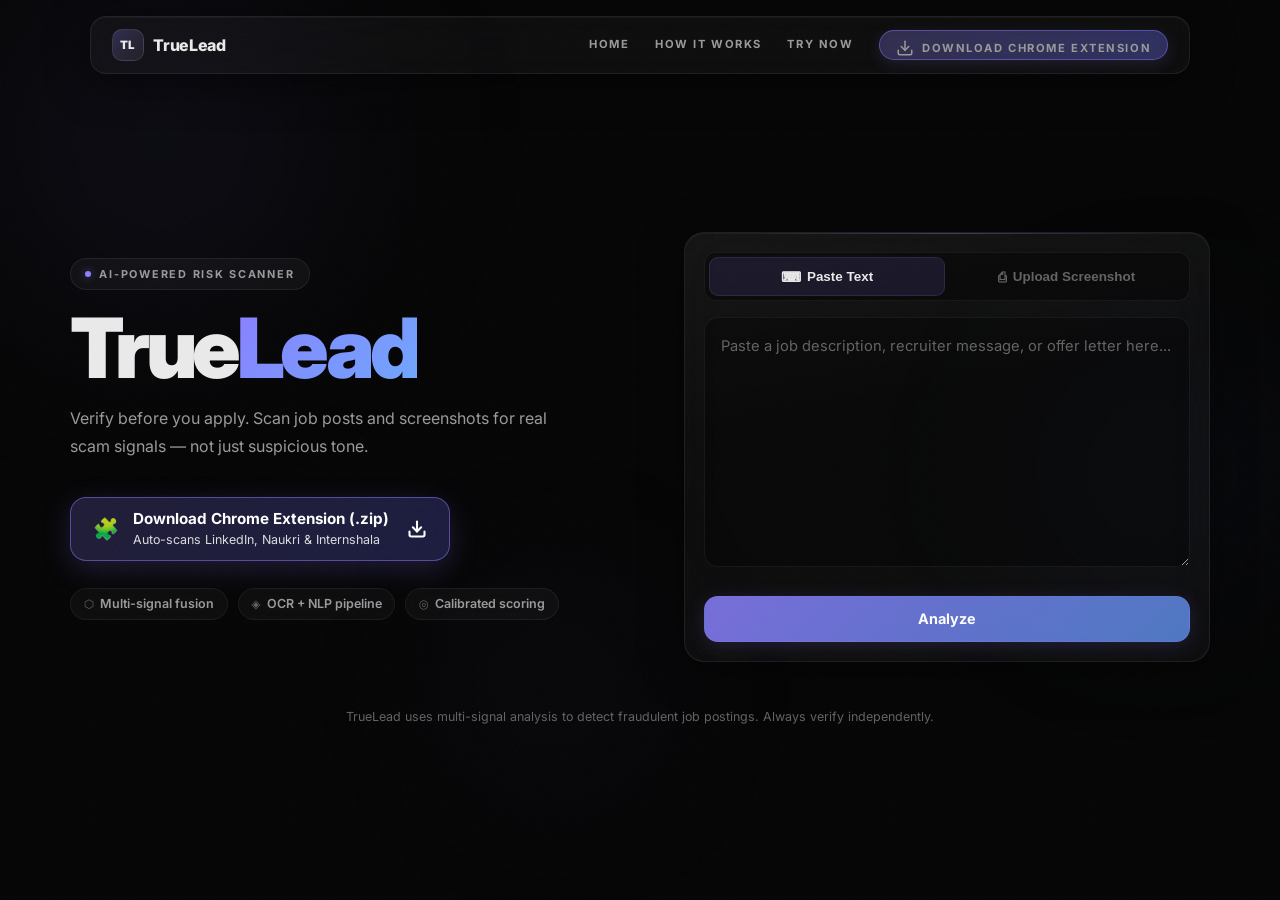
<file: frontend/index.html>
<!DOCTYPE html>
<html lang="en">
<head>
  <meta charset="UTF-8" />
  <meta name="viewport" content="width=device-width, initial-scale=1.0" />
  <meta name="description" content="TrueLead — Verify job postings before you apply. Scan text or screenshots for real scam signals with AI-powered analysis." />
  <title>TrueLead | Verify before you apply</title>
  <link rel="preconnect" href="https://fonts.googleapis.com" />
  <link rel="preconnect" href="https://fonts.gstatic.com" crossorigin />
  <link href="https://fonts.googleapis.com/css2?family=Inter:wght@400;500;600;700;800;900&display=swap" rel="stylesheet" />
  <style>
    :root {
      --bg: #050505;
      --glass: rgba(255, 255, 255, 0.035);
      --glass-strong: rgba(255, 255, 255, 0.055);
      --glass-tint: rgba(12, 12, 14, 0.72);
      --border: rgba(255, 255, 255, 0.07);
      --border-hover: rgba(255, 255, 255, 0.13);
      --text: #eaeaea;
      --text-dim: #9a9a9a;
      --text-muted: #636363;
      --accent: #8b7fff;
      --accent-r: 139;
      --accent-g: 127;
      --accent-b: 255;
      --danger: #ef6461;
      --warn: #e8c547;
      --safe: #5ccc78;
      --radius: 20px;
      --radius-sm: 14px;
      --blur: 24px;
      --shadow: 0 8px 40px rgba(0,0,0,0.55);
      --transition-base: 220ms cubic-bezier(.4,0,.2,1);
    }

    *, *::before, *::after {
      box-sizing: border-box;
      margin: 0;
      padding: 0;
    }

    html {
      scroll-behavior: smooth;
      background: var(--bg);
    }

    body {
      min-height: 100vh;
      font-family: 'Inter', system-ui, -apple-system, sans-serif;
      color: var(--text);
      background: var(--bg);
      overflow-x: hidden;
      -webkit-font-smoothing: antialiased;
      -moz-osx-font-smoothing: grayscale;
    }

    /* ─── Noise texture overlay ─── */
    body::after {
      content: "";
      position: fixed;
      inset: 0;
      z-index: 9999;
      pointer-events: none;
      opacity: 0.028;
      background-image: url("data:image/svg+xml,%3Csvg viewBox='0 0 256 256' xmlns='http://www.w3.org/2000/svg'%3E%3Cfilter id='n'%3E%3CfeTurbulence type='fractalNoise' baseFrequency='0.85' numOctaves='4' stitchTiles='stitch'/%3E%3C/filter%3E%3Crect width='100%25' height='100%25' filter='url(%23n)'/%3E%3C/svg%3E");
      background-repeat: repeat;
      background-size: 200px;
    }

    /* ─── Ambient background ─── */
    .bg-layer {
      position: fixed;
      inset: 0;
      z-index: 0;
      overflow: hidden;
      pointer-events: none;
    }

    .orb {
      position: absolute;
      border-radius: 50%;
      will-change: transform;
      transform: translate3d(0,0,0);
    }

    .orb-1 {
      width: 520px; height: 520px;
      top: -120px; left: -100px;
      background: radial-gradient(circle, rgba(var(--accent-r),var(--accent-g),var(--accent-b),0.10) 0%, transparent 70%);
      filter: blur(100px);
      animation: float-1 24s ease-in-out infinite alternate;
    }
    .orb-2 {
      width: 400px; height: 400px;
      top: 30%; right: -80px;
      background: radial-gradient(circle, rgba(100,140,255,0.07) 0%, transparent 70%);
      filter: blur(90px);
      animation: float-2 20s ease-in-out infinite alternate;
    }
    .orb-3 {
      width: 340px; height: 340px;
      bottom: 5%; left: 30%;
      background: radial-gradient(circle, rgba(var(--accent-r),var(--accent-g),var(--accent-b),0.06) 0%, transparent 70%);
      filter: blur(80px);
      animation: float-3 18s ease-in-out infinite alternate;
    }

    @keyframes float-1 {
      0%   { transform: translate3d(0, 0, 0) scale(1); }
      100% { transform: translate3d(30px, 20px, 0) scale(1.06); }
    }
    @keyframes float-2 {
      0%   { transform: translate3d(0, 0, 0) scale(1); }
      100% { transform: translate3d(-20px, 30px, 0) scale(1.08); }
    }
    @keyframes float-3 {
      0%   { transform: translate3d(0, 0, 0) scale(1); }
      100% { transform: translate3d(15px, -25px, 0) scale(1.05); }
    }

    /* ─── Glass panel base ─── */
    .glass {
      background: var(--glass);
      backdrop-filter: blur(var(--blur));
      -webkit-backdrop-filter: blur(var(--blur));
      border: 1px solid var(--border);
      box-shadow: var(--shadow), inset 0 1px 0 rgba(255,255,255,0.04);
    }

    @supports not (backdrop-filter: blur(24px)) {
      .glass {
        background: rgba(14, 14, 16, 0.95);
      }
    }

    /* ─── Page shell ─── */
    .page-shell {
      position: relative;
      z-index: 1;
      min-height: 100vh;
    }

    #home { scroll-margin-top: 140px; }
    #how-it-works, #scanner { scroll-margin-top: 220px; }

    /* ─── Topbar ─── */
    .topbar {
      position: fixed;
      top: 16px;
      left: 50%;
      transform: translateX(-50%);
      width: min(1100px, calc(100vw - 32px));
      z-index: 100;
      border-radius: 16px;
      padding: 0.75rem 1.3rem;
      transition: box-shadow var(--transition-base), border-color var(--transition-base);
    }

    .topbar-inner {
      display: flex;
      align-items: center;
      justify-content: space-between;
      gap: 1rem;
    }

    .brand {
      display: inline-flex;
      align-items: center;
      gap: 0.6rem;
      color: var(--text);
      text-decoration: none;
      font-weight: 800;
      letter-spacing: -0.02em;
      font-size: 1rem;
    }

    .brand-mark {
      width: 32px; height: 32px;
      border-radius: 10px;
      background: linear-gradient(135deg, rgba(var(--accent-r),var(--accent-g),var(--accent-b),0.25), rgba(255,255,255,0.06));
      border: 1px solid rgba(255,255,255,0.1);
      display: grid;
      place-items: center;
      font-size: 0.72rem;
      font-weight: 900;
      letter-spacing: 0.02em;
      transition: transform var(--transition-base), box-shadow var(--transition-base);
    }

    .brand:hover .brand-mark {
      transform: scale(1.08);
      box-shadow: 0 0 20px rgba(var(--accent-r),var(--accent-g),var(--accent-b),0.2);
    }

    .nav {
      display: flex;
      gap: 1.6rem;
      align-items: center;
    }

    .nav a {
      color: var(--text-dim);
      text-decoration: none;
      text-transform: uppercase;
      letter-spacing: 0.14em;
      font-size: 0.7rem;
      font-weight: 700;
      position: relative;
      padding-bottom: 2px;
      transition: color var(--transition-base);
    }

    .nav a::after {
      content: "";
      position: absolute;
      left: 0; bottom: -2px;
      width: 0; height: 1.5px;
      background: var(--accent);
      border-radius: 1px;
      transition: width 280ms cubic-bezier(.4,0,.2,1);
    }

    .nav a:hover {
      color: var(--text);
    }

    .nav a:hover::after {
      width: 100%;
    }

    /* ─── Content container ─── */
    .content {
      width: min(1140px, calc(100vw - 32px));
      margin: 0 auto;
      padding: 120px 0 60px;
    }

    /* ─── Hero ─── */
    .hero {
      display: grid;
      grid-template-columns: minmax(0, 1.05fr) minmax(360px, 0.95fr);
      gap: 2rem;
      align-items: stretch;
      margin-bottom: 2.8rem;
      padding-top: 7rem;
    }

    .hero-copy {
      display: flex;
      flex-direction: column;
      justify-content: center;
      min-height: 300px;
      padding: 0 0 1rem;
    }

    .eyebrow {
      display: inline-flex;
      align-items: center;
      gap: 0.5rem;
      width: fit-content;
      padding: 0.5rem 0.9rem;
      border-radius: 999px;
      background: rgba(255,255,255,0.04);
      border: 1px solid rgba(255,255,255,0.07);
      color: var(--text-dim);
      text-transform: uppercase;
      letter-spacing: 0.16em;
      font-size: 0.68rem;
      font-weight: 700;
      margin-bottom: 1.2rem;
    }

    .eyebrow-dot {
      width: 6px; height: 6px;
      border-radius: 50%;
      background: var(--accent);
      box-shadow: 0 0 8px rgba(var(--accent-r),var(--accent-g),var(--accent-b),0.5);
      animation: pulse-dot 2.4s ease-in-out infinite;
    }

    @keyframes pulse-dot {
      0%, 100% { opacity: 1; transform: scale(1); }
      50%      { opacity: 0.5; transform: scale(0.8); }
    }

    h1 {
      font-size: clamp(3.6rem, 6.5vw, 6.5rem);
      line-height: 0.92;
      letter-spacing: -0.055em;
      font-weight: 900;
      margin-bottom: 1.1rem;
      color: var(--text);
    }

    h1 .accent-word {
      background: linear-gradient(135deg, var(--accent), #6ea8fe);
      -webkit-background-clip: text;
      -webkit-text-fill-color: transparent;
      background-clip: text;
    }

    .subtitle {
      max-width: 500px;
      font-size: 1rem;
      line-height: 1.75;
      color: var(--text-dim);
      margin-bottom: 1.2rem;
      font-weight: 400;
    }

    .hero-chips {
      display: flex;
      gap: 0.6rem;
      flex-wrap: wrap;
      margin-top: 0.2rem;
    }

    .chip {
      display: inline-flex;
      align-items: center;
      gap: 0.4rem;
      padding: 0.45rem 0.8rem;
      border-radius: 999px;
      background: rgba(255,255,255,0.035);
      border: 1px solid rgba(255,255,255,0.06);
      color: var(--text-dim);
      font-size: 0.78rem;
      font-weight: 600;
      backdrop-filter: blur(12px);
      -webkit-backdrop-filter: blur(12px);
      transition: border-color var(--transition-base), color var(--transition-base);
    }

    .chip:hover {
      border-color: rgba(255,255,255,0.12);
      color: var(--text);
    }

    .chip-icon {
      font-size: 0.72rem;
      opacity: 0.6;
    }

    /* ─── Input shell (scanner panel) ─── */
    .input-shell {
      position: relative;
      overflow: hidden;
      border-radius: var(--radius);
      padding: 1.2rem;
      display: flex;
      flex-direction: column;
      min-height: 430px;
    }

    .input-shell::before {
      content: "";
      position: absolute;
      inset: 0;
      background: linear-gradient(170deg, rgba(255,255,255,0.03) 0%, transparent 40%);
      pointer-events: none;
      z-index: 0;
    }

    /* Subtle top-edge highlight */
    .input-shell::after {
      content: "";
      position: absolute;
      top: 0; left: 10%; right: 10%;
      height: 1px;
      background: linear-gradient(90deg, transparent, rgba(var(--accent-r),var(--accent-g),var(--accent-b),0.3), transparent);
      pointer-events: none;
      z-index: 1;
    }

    /* ─── Tabs ─── */
    .tabs {
      display: grid;
      grid-template-columns: repeat(2, 1fr);
      gap: 4px;
      background: rgba(0,0,0,0.4);
      border: 1px solid rgba(255,255,255,0.06);
      border-radius: 12px;
      padding: 4px;
      margin-bottom: 1rem;
      position: relative;
      z-index: 2;
    }

    .tab-btn {
      appearance: none;
      border: 0;
      background: transparent;
      color: var(--text-muted);
      cursor: pointer;
      border-radius: 9px;
      font-size: 0.84rem;
      font-weight: 700;
      padding: 0.72rem 1rem;
      display: flex;
      align-items: center;
      justify-content: center;
      gap: 0.4rem;
      transition: background var(--transition-base), color var(--transition-base), box-shadow var(--transition-base);
      position: relative;
    }

    .tab-btn:hover:not(.active) {
      color: var(--text-dim);
    }

    .tab-btn.active {
      background: rgba(var(--accent-r),var(--accent-g),var(--accent-b),0.12);
      color: var(--text);
      box-shadow: inset 0 0 0 1px rgba(var(--accent-r),var(--accent-g),var(--accent-b),0.15);
    }

    .tab-icon {
      font-size: 0.9rem;
    }

    .tab-panels {
      position: relative;
      flex: 1;
      display: flex;
      flex-direction: column;
      margin-bottom: 1rem;
      z-index: 2;
    }

    .tab-panel {
      display: none;
      flex: 1;
    }
    .tab-panel.active {
      display: block;
      animation: panel-in 300ms cubic-bezier(.4,0,.2,1);
    }

    @keyframes panel-in {
      from { opacity: 0; transform: translateY(6px); }
      to   { opacity: 1; transform: translateY(0); }
    }

    /* ─── Textarea ─── */
    textarea {
      width: 100%;
      min-height: 250px;
      resize: vertical;
      border-radius: var(--radius-sm);
      border: 1px solid rgba(255,255,255,0.06);
      background: rgba(0,0,0,0.35);
      color: var(--text);
      padding: 1rem;
      font-family: inherit;
      font-size: 0.92rem;
      line-height: 1.7;
      outline: none;
      transition: border-color var(--transition-base), box-shadow var(--transition-base);
    }

    textarea::placeholder {
      color: var(--text-muted);
    }

    textarea:focus {
      border-color: rgba(var(--accent-r),var(--accent-g),var(--accent-b),0.35);
      box-shadow: 0 0 0 3px rgba(var(--accent-r),var(--accent-g),var(--accent-b),0.08);
    }

    /* ─── Dropzone ─── */
    .dropzone {
      min-height: 250px;
      border-radius: var(--radius-sm);
      border: 1px dashed rgba(255,255,255,0.1);
      background: rgba(0,0,0,0.3);
      display: grid;
      place-items: center;
      text-align: center;
      padding: 1.5rem;
      cursor: pointer;
      transition: border-color 280ms ease, background 280ms ease, transform 280ms ease;
    }

    .dropzone:hover {
      border-color: rgba(var(--accent-r),var(--accent-g),var(--accent-b),0.4);
      background: rgba(var(--accent-r),var(--accent-g),var(--accent-b),0.03);
    }

    .dropzone.drag-over {
      border-color: rgba(var(--accent-r),var(--accent-g),var(--accent-b),0.6);
      background: rgba(var(--accent-r),var(--accent-g),var(--accent-b),0.06);
      transform: scale(1.005);
    }

    .dropzone-icon {
      width: 56px; height: 56px;
      border-radius: 16px;
      display: grid;
      place-items: center;
      margin: 0 auto 0.8rem;
      background: rgba(255,255,255,0.04);
      border: 1px solid rgba(255,255,255,0.07);
      font-size: 1.3rem;
      transition: transform 280ms ease, box-shadow 280ms ease;
    }

    .dropzone:hover .dropzone-icon {
      transform: translateY(-2px);
      box-shadow: 0 4px 16px rgba(var(--accent-r),var(--accent-g),var(--accent-b),0.1);
    }

    .dropzone strong {
      display: block;
      margin-bottom: 0.35rem;
      font-size: 0.92rem;
      font-weight: 600;
      color: var(--text);
    }

    .dropzone span {
      color: var(--text-muted);
      font-size: 0.82rem;
      line-height: 1.5;
      max-width: 260px;
    }

    /* ─── Actions ─── */
    .actions {
      display: flex;
      gap: 0.75rem;
      align-items: center;
      justify-content: flex-end;
      margin-top: auto;
      position: relative;
      z-index: 2;
    }

    .btn {
      appearance: none;
      border: 1px solid rgba(255,255,255,0.08);
      border-radius: var(--radius-sm);
      cursor: pointer;
      font-family: inherit;
      font-weight: 700;
      transition: transform var(--transition-base), box-shadow var(--transition-base), background var(--transition-base), opacity var(--transition-base);
    }

    .btn-primary {
      flex: 1;
      min-width: 200px;
      padding: 0.85rem 1.2rem;
      color: #fff;
      font-size: 0.9rem;
      background: linear-gradient(135deg, rgba(var(--accent-r),var(--accent-g),var(--accent-b),0.85), rgba(100,155,255,0.75));
      border-color: rgba(var(--accent-r),var(--accent-g),var(--accent-b),0.2);
      box-shadow: 0 4px 20px rgba(var(--accent-r),var(--accent-g),var(--accent-b),0.15);
      display: flex;
      align-items: center;
      justify-content: center;
      gap: 0.5rem;
    }

    .btn-primary:hover:not(:disabled) {
      transform: translateY(-1px);
      box-shadow: 0 6px 28px rgba(var(--accent-r),var(--accent-g),var(--accent-b),0.25);
    }

    .btn-primary:active:not(:disabled) {
      transform: translateY(0);
    }

    .btn-primary:disabled {
      opacity: 0.6;
      cursor: not-allowed;
    }

    .spinner {
      display: none;
      width: 16px; height: 16px;
      border-radius: 50%;
      border: 2px solid rgba(255,255,255,0.25);
      border-top-color: #fff;
      animation: spin 0.7s linear infinite;
    }

    @keyframes spin { to { transform: rotate(360deg); } }

    /* ─── Results ─── */
    .results {
      margin-top: 2rem;
      display: none;
    }

    .results.visible {
      display: block;
      animation: results-in 500ms cubic-bezier(.4,0,.2,1);
    }

    @keyframes results-in {
      from { opacity: 0; transform: translateY(20px); }
      to   { opacity: 1; transform: translateY(0); }
    }

    .result-card {
      border-radius: var(--radius);
      overflow: hidden;
      position: relative;
    }

    .result-card::after {
      content: "";
      position: absolute;
      top: 0; left: 15%; right: 15%;
      height: 1px;
      background: linear-gradient(90deg, transparent, rgba(var(--accent-r),var(--accent-g),var(--accent-b),0.2), transparent);
      pointer-events: none;
    }

    .result-inner {
      padding: 1.4rem;
      display: grid;
      gap: 1.2rem;
    }

    .result-top {
      display: grid;
      grid-template-columns: 210px minmax(0, 1fr);
      gap: 1.2rem;
      align-items: center;
    }

    /* ─── Gauge ─── */
    .gauge {
      width: 180px; height: 180px;
      position: relative;
      margin-inline: auto;
    }

    .gauge svg {
      width: 100%; height: 100%;
      transform: rotate(-90deg);
      overflow: visible;
    }

    .gauge-track {
      fill: none;
      stroke: rgba(255,255,255,0.05);
      stroke-width: 12;
    }

    .gauge-fill {
      fill: none;
      stroke-width: 12;
      stroke-linecap: round;
      stroke-dasharray: 502;
      stroke-dashoffset: 502;
      transition: stroke-dashoffset 1200ms cubic-bezier(.4,0,.2,1), stroke 300ms ease;
      filter: drop-shadow(0 0 8px rgba(var(--accent-r),var(--accent-g),var(--accent-b),0.2));
    }

    .gauge-center {
      position: absolute;
      inset: 0;
      display: grid;
      place-items: center;
      text-align: center;
    }

    .gauge-number {
      font-size: 2.4rem;
      font-weight: 900;
      letter-spacing: -0.05em;
      line-height: 1;
      font-variant-numeric: tabular-nums;
    }

    .gauge-label {
      margin-top: 0.15rem;
      color: var(--text-muted);
      text-transform: uppercase;
      letter-spacing: 0.18em;
      font-size: 0.62rem;
      font-weight: 700;
    }

    /* ─── Result copy ─── */
    .result-copy h2 {
      font-size: clamp(1.6rem, 2.4vw, 2.2rem);
      letter-spacing: -0.035em;
      font-weight: 800;
      margin-bottom: 0.5rem;
      line-height: 1.15;
    }

    .result-copy p {
      color: var(--text-dim);
      line-height: 1.7;
      max-width: 55ch;
      font-size: 0.92rem;
    }

    .chips {
      display: flex;
      flex-wrap: wrap;
      gap: 0.5rem;
      margin-top: 0.9rem;
    }

    .badge {
      display: inline-flex;
      align-items: center;
      gap: 0.4rem;
      padding: 0.42rem 0.75rem;
      border-radius: 999px;
      background: rgba(255,255,255,0.035);
      border: 1px solid rgba(255,255,255,0.06);
      color: var(--text-dim);
      font-size: 0.76rem;
      font-weight: 600;
      backdrop-filter: blur(10px);
      -webkit-backdrop-filter: blur(10px);
    }

    /* ─── Subpanel ─── */
    .subpanel {
      background: rgba(255,255,255,0.025);
      border: 1px solid rgba(255,255,255,0.06);
      border-radius: 16px;
      padding: 1.1rem;
      backdrop-filter: blur(14px);
      -webkit-backdrop-filter: blur(14px);
    }

    .section-title {
      display: flex;
      align-items: center;
      justify-content: space-between;
      gap: 1rem;
      margin-bottom: 0.85rem;
      color: var(--text);
      font-size: 0.82rem;
      text-transform: uppercase;
      letter-spacing: 0.16em;
      font-weight: 800;
    }

    .section-title .hint {
      color: var(--text-muted);
      font-size: 0.68rem;
      letter-spacing: 0.12em;
      font-weight: 600;
    }

    /* ─── Flag grid ─── */
    .flag-grid {
      display: grid;
      grid-template-columns: repeat(2, minmax(0, 1fr));
      gap: 0.7rem;
    }

    .flag-card {
      background: rgba(0,0,0,0.25);
      border: 1px solid rgba(255,255,255,0.05);
      border-radius: var(--radius-sm);
      padding: 0.9rem;
      transition: border-color var(--transition-base);
    }

    .flag-card:hover {
      border-color: rgba(255,255,255,0.1);
    }

    .flag-card h4 {
      display: flex;
      align-items: center;
      gap: 0.45rem;
      font-size: 0.88rem;
      font-weight: 700;
      margin-bottom: 0.6rem;
      color: var(--text);
    }

    .flag-card h4 .cat-icon {
      color: var(--accent);
      font-size: 0.82rem;
    }

    .flag-list {
      list-style: none;
      display: grid;
      gap: 0.45rem;
    }

    .flag-item {
      display: flex;
      gap: 0.5rem;
      align-items: flex-start;
      color: var(--text-dim);
      line-height: 1.55;
      font-size: 0.84rem;
    }

    .flag-dot {
      color: var(--accent);
      font-weight: 900;
      line-height: 1.25;
      flex-shrink: 0;
    }

    /* ─── Accordion ─── */
    .accordion {
      border-radius: 16px;
      overflow: hidden;
      border: 1px solid rgba(255,255,255,0.06);
      background: rgba(255,255,255,0.02);
    }

    .accordion-trigger {
      width: 100%;
      appearance: none;
      border: 0;
      background: transparent;
      color: var(--text);
      cursor: pointer;
      padding: 0.9rem 1rem;
      display: flex;
      align-items: center;
      justify-content: space-between;
      gap: 1rem;
      font-family: inherit;
      font-size: 0.88rem;
      font-weight: 700;
      transition: background var(--transition-base);
    }

    .accordion-trigger:hover {
      background: rgba(255,255,255,0.02);
    }

    .accordion-arrow {
      transition: transform 300ms cubic-bezier(.4,0,.2,1);
      font-size: 0.8rem;
      color: var(--text-muted);
    }

    .accordion-trigger[aria-expanded="true"] .accordion-arrow {
      transform: rotate(180deg);
    }

    .accordion-body {
      max-height: 0;
      overflow: hidden;
      transition: max-height 400ms cubic-bezier(.4,0,.2,1);
      border-top: 1px solid rgba(255,255,255,0.05);
      background: rgba(0,0,0,0.15);
    }

    .accordion-body.open {
      max-height: 500px;
    }

    .accordion-content {
      padding: 1rem;
    }

    .shap-list {
      display: grid;
      gap: 0.45rem;
    }

    .shap-row {
      display: flex;
      align-items: center;
      justify-content: space-between;
      gap: 1rem;
      padding: 0.6rem 0.75rem;
      border-radius: 10px;
      background: rgba(255,255,255,0.025);
      border: 1px solid rgba(255,255,255,0.04);
      color: var(--text-dim);
      font-size: 0.82rem;
      transition: border-color var(--transition-base), background var(--transition-base);
    }

    .shap-row:hover {
      border-color: rgba(255,255,255,0.08);
      background: rgba(255,255,255,0.035);
    }

    .shap-row .value {
      color: var(--accent);
      font-weight: 800;
      white-space: nowrap;
      font-variant-numeric: tabular-nums;
    }

    /* ─── OCR panel ─── */
    .ocr-panel {
      margin-top: 0.8rem;
    }

    .ocr-box {
      margin-top: 0.5rem;
      border-radius: var(--radius-sm);
      background: rgba(0,0,0,0.35);
      border: 1px solid rgba(255,255,255,0.05);
      color: var(--text-dim);
      padding: 0.9rem;
      font-family: 'SF Mono', 'Fira Code', ui-monospace, Consolas, monospace;
      font-size: 0.78rem;
      line-height: 1.65;
      max-height: 160px;
      overflow: auto;
      white-space: pre-wrap;
      word-break: break-word;
    }

    /* ─── Report panel ─── */
    .report-panel {
      display: none;
      margin-top: 0.8rem;
    }

    .report-panel.visible {
      display: block;
      animation: panel-in 400ms cubic-bezier(.4,0,.2,1);
    }

    .report-verdict {
      padding: 0.9rem 1rem;
      border-radius: var(--radius-sm);
      background: rgba(0,0,0,0.25);
      border: 1px solid rgba(255,255,255,0.06);
      margin-bottom: 0.8rem;
    }

    .report-verdict-label {
      font-size: 0.68rem;
      font-weight: 700;
      text-transform: uppercase;
      letter-spacing: 0.14em;
      color: var(--text-muted);
      margin-bottom: 0.4rem;
    }

    .report-verdict-text {
      font-size: 0.9rem;
      line-height: 1.6;
      color: var(--text);
      font-weight: 500;
    }

    .report-breakdown {
      display: grid;
      grid-template-columns: repeat(auto-fill, minmax(140px, 1fr));
      gap: 0.5rem;
      margin-bottom: 0.8rem;
    }

    .breakdown-item {
      padding: 0.55rem 0.7rem;
      border-radius: 10px;
      background: rgba(0,0,0,0.2);
      border: 1px solid rgba(255,255,255,0.05);
      display: flex;
      align-items: center;
      justify-content: space-between;
      gap: 0.4rem;
    }

    .breakdown-cat {
      font-size: 0.76rem;
      color: var(--text-dim);
      font-weight: 600;
      text-transform: capitalize;
    }

    .breakdown-level {
      font-size: 0.68rem;
      font-weight: 800;
      padding: 0.2rem 0.5rem;
      border-radius: 999px;
      text-transform: uppercase;
      letter-spacing: 0.06em;
    }

    .level-critical { color: var(--danger); background: rgba(239,100,97,0.1); }
    .level-moderate { color: var(--warn); background: rgba(232,197,71,0.1); }
    .level-low { color: #8bb4e0; background: rgba(139,180,224,0.08); }
    .level-clean { color: var(--safe); background: rgba(92,204,120,0.08); }

    .report-recommendations {
      list-style: none;
      display: grid;
      gap: 0.4rem;
    }

    .rec-item {
      display: flex;
      gap: 0.5rem;
      align-items: flex-start;
      font-size: 0.82rem;
      color: var(--text-dim);
      line-height: 1.55;
      padding: 0.5rem 0.65rem;
      border-radius: 10px;
      background: rgba(0,0,0,0.15);
      border: 1px solid rgba(255,255,255,0.04);
    }

    .rec-icon {
      flex-shrink: 0;
      font-size: 0.78rem;
      margin-top: 0.1rem;
    }

    /* ─── Status pills ─── */
    .status-pill {
      display: inline-flex;
      align-items: center;
      gap: 0.4rem;
      padding: 0.38rem 0.7rem;
      border-radius: 999px;
      font-size: 0.72rem;
      font-weight: 800;
      letter-spacing: 0.1em;
      text-transform: uppercase;
      border: 1px solid rgba(255,255,255,0.06);
      margin-bottom: 0.5rem;
    }

    .status-safe   { color: var(--safe);   background: rgba(92, 204, 120, 0.08); border-color: rgba(92,204,120,0.12); }
    .status-warn   { color: var(--warn);   background: rgba(232, 197, 71, 0.08); border-color: rgba(232,197,71,0.12); }
    .status-danger { color: var(--danger); background: rgba(239, 100, 97, 0.08); border-color: rgba(239,100,97,0.12); }

    /* ─── Footer ─── */
    .footer-hint {
      margin-top: 2rem;
      color: var(--text-muted);
      font-size: 0.78rem;
      line-height: 1.65;
      text-align: center;
      padding-bottom: 2.5rem;
    }

    /* ─── Reveal animation ─── */
    .reveal {
      opacity: 0;
      transform: translateY(18px);
      transition: opacity 600ms cubic-bezier(.4,0,.2,1), transform 600ms cubic-bezier(.4,0,.2,1);
    }

    .reveal.in-view {
      opacity: 1;
      transform: translateY(0);
    }

    /* stagger children */
    .reveal-stagger > * {
      opacity: 0;
      transform: translateY(12px);
      transition: opacity 400ms cubic-bezier(.4,0,.2,1), transform 400ms cubic-bezier(.4,0,.2,1);
    }

    .reveal-stagger.in-view > *:nth-child(1) { transition-delay: 0ms; opacity: 1; transform: translateY(0); }
    .reveal-stagger.in-view > *:nth-child(2) { transition-delay: 70ms; opacity: 1; transform: translateY(0); }
    .reveal-stagger.in-view > *:nth-child(3) { transition-delay: 140ms; opacity: 1; transform: translateY(0); }
    .reveal-stagger.in-view > *:nth-child(4) { transition-delay: 210ms; opacity: 1; transform: translateY(0); }
    .reveal-stagger.in-view > *:nth-child(5) { transition-delay: 280ms; opacity: 1; transform: translateY(0); }

    /* ─── Responsive ─── */
    @media (max-width: 1024px) {
      .hero {
        grid-template-columns: 1fr;
      }
      .hero-copy {
        min-height: auto;
      }
      .input-shell {
        min-height: auto;
      }
      .result-top {
        grid-template-columns: 1fr;
        justify-items: center;
        text-align: center;
      }
    }

    @media (max-width: 720px) {
      .content {
        width: min(100vw - 20px, 1140px);
        padding-top: 100px;
      }
      .topbar {
        top: 8px;
        width: calc(100vw - 16px);
        padding: 0.7rem 0.9rem;
      }
      .topbar-inner {
        flex-direction: column;
        align-items: flex-start;
        gap: 0.6rem;
      }
      .nav {
        gap: 1rem;
      }
      h1 {
        font-size: clamp(2.8rem, 13vw, 4.5rem);
      }
      .hero {
        padding-top: 4rem;
      }
      .flag-grid {
        grid-template-columns: 1fr;
      }
      .actions {
        flex-direction: column;
      }
      .btn-primary {
        width: 100%;
      }
    }

    /* ─── Chrome Extension Action Buttons ─── */
    .btn-ext-download {
      background: linear-gradient(135deg, rgba(139, 127, 255, 0.25), rgba(99, 102, 241, 0.35));
      border: 1px solid rgba(139, 127, 255, 0.45);
      padding: 8px 16px;
      border-radius: 100px;
      color: #ffffff;
      text-decoration: none;
      font-weight: 600;
      font-size: 0.88rem;
      display: inline-flex;
      align-items: center;
      gap: 8px;
      backdrop-filter: blur(10px);
      transition: all 0.25s ease;
      box-shadow: 0 4px 15px rgba(139, 127, 255, 0.15);
    }

    .btn-ext-download:hover {
      background: linear-gradient(135deg, rgba(139, 127, 255, 0.45), rgba(168, 85, 247, 0.5));
      border-color: rgba(168, 85, 247, 0.7);
      box-shadow: 0 6px 20px rgba(139, 127, 255, 0.35);
      transform: translateY(-2px);
      color: #ffffff;
    }

    .hero-ext-btn {
      background: linear-gradient(135deg, rgba(139, 127, 255, 0.2), rgba(99, 102, 241, 0.25));
      border: 1.5px solid rgba(139, 127, 255, 0.5);
      padding: 12px 22px;
      border-radius: 16px;
      color: #ffffff;
      text-decoration: none;
      display: inline-flex;
      align-items: center;
      gap: 14px;
      backdrop-filter: blur(16px);
      transition: all 0.25s cubic-bezier(0.4, 0, 0.2, 1);
      box-shadow: 0 8px 30px rgba(139, 127, 255, 0.2);
    }

    .hero-ext-btn:hover {
      background: linear-gradient(135deg, rgba(139, 127, 255, 0.35), rgba(168, 85, 247, 0.4));
      border-color: rgba(168, 85, 247, 0.8);
      transform: translateY(-3px) scale(1.02);
      box-shadow: 0 12px 35px rgba(139, 127, 255, 0.4);
      color: #ffffff;
    }

    @media (prefers-reduced-motion: reduce) {
      *, *::before, *::after {
        animation-duration: 0ms !important;
        animation-delay: 0ms !important;
        transition-duration: 0ms !important;
        scroll-behavior: auto !important;
      }
    }
  </style>
</head>
<body>
  <div class="bg-layer" aria-hidden="true">
    <div class="orb orb-1"></div>
    <div class="orb orb-2"></div>
    <div class="orb orb-3"></div>
  </div>

  <div class="page-shell">
    <header class="topbar glass">
      <div class="topbar-inner">
        <a class="brand" href="#home" aria-label="TrueLead home">
          <span class="brand-mark">TL</span>
          <span>TrueLead</span>
        </a>
        <nav class="nav" aria-label="Primary">
          <a href="#home">Home</a>
          <a href="#how-it-works">How it Works</a>
          <a href="#scanner">Try Now</a>
          <a href="/download-extension" download class="btn-ext-download">
            <svg width="18" height="18" viewBox="0 0 24 24" fill="none" stroke="currentColor" stroke-width="2" stroke-linecap="round" stroke-linejoin="round"><path d="M21 15v4a2 2 0 0 1-2 2H5a2 2 0 0 1-2-2v-4"></path><polyline points="7 10 12 15 17 10"></polyline><line x1="12" y1="15" x2="12" y2="3"></line></svg>
            <span>Download Chrome Extension</span>
          </a>
        </nav>
      </div>
    </header>

    <main class="content" id="home">
      <section class="hero" id="how-it-works">
        <div class="hero-copy reveal">
          <div class="eyebrow">
            <span class="eyebrow-dot"></span>
            AI-powered risk scanner
          </div>
          <h1>True<span class="accent-word">Lead</span></h1>
          <p class="subtitle">Verify before you apply. Scan job posts and screenshots for real scam signals — not just suspicious tone.</p>
          
          <div style="margin: 18px 0 24px 0; display: flex; gap: 14px; align-items: center; flex-wrap: wrap;">
            <a href="/download-extension" download class="hero-ext-btn">
              <span style="font-size: 1.3rem;">🧩</span>
              <div>
                <strong style="display: block; font-size: 0.95rem; line-height: 1.2;">Download Chrome Extension (.zip)</strong>
                <span style="font-size: 0.78rem; opacity: 0.85; font-weight: 400;">Auto-scans LinkedIn, Naukri & Internshala</span>
              </div>
              <svg width="20" height="20" viewBox="0 0 24 24" fill="none" stroke="currentColor" stroke-width="2.5" stroke-linecap="round" stroke-linejoin="round" style="margin-left: 4px;"><path d="M21 15v4a2 2 0 0 1-2 2H5a2 2 0 0 1-2-2v-4"></path><polyline points="7 10 12 15 17 10"></polyline><line x1="12" y1="15" x2="12" y2="3"></line></svg>
            </a>
          </div>

          <div class="hero-chips reveal-stagger">
            <span class="chip"><span class="chip-icon">⬡</span> Multi-signal fusion</span>
            <span class="chip"><span class="chip-icon">◈</span> OCR + NLP pipeline</span>
            <span class="chip"><span class="chip-icon">◎</span> Calibrated scoring</span>
          </div>
        </div>

        <section class="input-shell glass" id="scanner" aria-label="Job post scanner">
          <div class="tabs" role="tablist" aria-label="Input mode">
            <button class="tab-btn active" id="tab-text-btn" type="button" role="tab" aria-selected="true">
              <span class="tab-icon">⌨</span> Paste Text
            </button>
            <button class="tab-btn" id="tab-img-btn" type="button" role="tab" aria-selected="false">
              <span class="tab-icon">⎙</span> Upload Screenshot
            </button>
          </div>

          <div class="tab-panels">
            <div class="tab-panel active" id="panel-text" role="tabpanel">
              <textarea id="job-text" placeholder="Paste a job description, recruiter message, or offer letter here..."></textarea>
            </div>

            <div class="tab-panel" id="panel-img" role="tabpanel">
              <div class="dropzone" id="dropzone">
                <div>
                  <div class="dropzone-icon">◌</div>
                  <strong>Drop screenshot or click to browse</strong>
                  <span id="file-name-preview">PNG, JPG, JPEG, or WEBP screenshots supported</span>
                </div>
                <input type="file" id="image-file-input" accept="image/*" style="display:none;" />
              </div>
            </div>
          </div>

          <div class="actions">
            <button class="btn btn-primary" id="btn-analyze" type="button">
              <span class="spinner" id="spinner"></span>
              <span id="btn-label">Analyze</span>
            </button>
          </div>
        </section>
      </section>

      <section class="results" id="results-card" aria-live="polite">
        <div class="result-card glass">
          <div class="result-inner">
            <div class="result-top">
              <div class="gauge">
                <svg viewBox="0 0 180 180" aria-hidden="true">
                  <circle class="gauge-track" cx="90" cy="90" r="80"></circle>
                  <circle class="gauge-fill" id="gauge-progress" cx="90" cy="90" r="80"></circle>
                </svg>
                <div class="gauge-center">
                  <div class="gauge-number" id="score-number">0%</div>
                  <div class="gauge-label">Risk score</div>
                </div>
              </div>

              <div class="result-copy">
                <div id="status-pill" class="status-pill status-safe">Low Risk</div>
                <h2 id="status-title">Ready to review</h2>
                <p id="status-summary">Run a scan to see a risk score, flagged indicators, and the explanation behind the score.</p>
                <div class="chips">
                  <span class="badge" id="badge-confidence">Confidence: --</span>
                  <span class="badge" id="badge-lang">Language: --</span>
                  <span class="badge" id="badge-domains">Domains checked: --</span>
                </div>
              </div>
            </div>

            <div class="subpanel">
              <div class="section-title">
                <span>Detected Red Flags</span>
                <span class="hint">Categorized checklist</span>
              </div>
              <div class="flag-grid" id="flags-grid"></div>
            </div>

            <div class="accordion" id="shap-accordion">
              <button class="accordion-trigger" id="shap-header" type="button" aria-expanded="false">
                <span>Why we flagged this</span>
                <span class="accordion-arrow" id="shap-arrow">▾</span>
              </button>
              <div class="accordion-body" id="shap-body">
                <div class="accordion-content">
                  <div class="shap-list" id="shap-list"></div>
                </div>
              </div>
            </div>

            <div class="ocr-panel" id="ocr-preview-container" style="display:none;">
              <div class="section-title" style="margin-bottom: 0.45rem;">
                <span>OCR text</span>
                <span class="hint">Screenshot extraction</span>
              </div>
              <div class="ocr-box" id="ocr-text-box"></div>
            </div>

            <div class="report-panel" id="report-panel">
              <div class="section-title" style="margin-bottom: 0.6rem;">
                <span>Analysis Report</span>
                <span class="hint">AI-generated assessment</span>
              </div>
              <div class="report-verdict" id="report-verdict">
                <div class="report-verdict-label">Verdict</div>
                <div class="report-verdict-text" id="report-verdict-text"></div>
              </div>
              <div class="report-breakdown" id="report-breakdown"></div>
              <div class="section-title" style="margin-bottom: 0.4rem; margin-top: 0.4rem;">
                <span>Recommendations</span>
              </div>
              <ul class="report-recommendations" id="report-recommendations"></ul>
            </div>
          </div>
        </div>
      </section>

      <p class="footer-hint">TrueLead uses multi-signal analysis to detect fraudulent job postings. Always verify independently.</p>
    </main>
  </div>

  <script>
    /* ─── DOM refs ─── */
    const tabTextBtn = document.getElementById('tab-text-btn');
    const tabImgBtn = document.getElementById('tab-img-btn');
    const panelText = document.getElementById('panel-text');
    const panelImg = document.getElementById('panel-img');
    const jobText = document.getElementById('job-text');
    const fileInput = document.getElementById('image-file-input');
    const dropzone = document.getElementById('dropzone');
    const fileNamePreview = document.getElementById('file-name-preview');
    const btnAnalyze = document.getElementById('btn-analyze');
    const spinner = document.getElementById('spinner');
    const btnLabel = document.getElementById('btn-label');
    const resultsCard = document.getElementById('results-card');
    const gaugeProgress = document.getElementById('gauge-progress');
    const scoreNumber = document.getElementById('score-number');
    const statusTitle = document.getElementById('status-title');
    const statusSummary = document.getElementById('status-summary');
    const statusPill = document.getElementById('status-pill');
    const badgeConfidence = document.getElementById('badge-confidence');
    const badgeLang = document.getElementById('badge-lang');
    const badgeDomains = document.getElementById('badge-domains');
    const flagsGrid = document.getElementById('flags-grid');
    const shapHeader = document.getElementById('shap-header');
    const shapBody = document.getElementById('shap-body');
    const shapArrow = document.getElementById('shap-arrow');
    const shapList = document.getElementById('shap-list');
    const ocrPreviewContainer = document.getElementById('ocr-preview-container');
    const ocrTextBox = document.getElementById('ocr-text-box');

    let activeTab = 'text';
    let selectedFile = null;

    /* ─── Tabs ─── */
    tabTextBtn.addEventListener('click', () => switchTab('text'));
    tabImgBtn.addEventListener('click', () => switchTab('img'));

    function switchTab(tab) {
      activeTab = tab;
      const isText = tab === 'text';
      tabTextBtn.classList.toggle('active', isText);
      tabImgBtn.classList.toggle('active', !isText);
      tabTextBtn.setAttribute('aria-selected', isText ? 'true' : 'false');
      tabImgBtn.setAttribute('aria-selected', isText ? 'false' : 'true');
      panelText.classList.toggle('active', isText);
      panelImg.classList.toggle('active', !isText);
    }

    /* ─── Dropzone ─── */
    dropzone.addEventListener('click', () => fileInput.click());

    fileInput.addEventListener('change', (e) => {
      if (e.target.files && e.target.files.length > 0) {
        selectedFile = e.target.files[0];
        fileNamePreview.textContent = `Selected: ${selectedFile.name}`;
      }
    });

    dropzone.addEventListener('dragover', (e) => {
      e.preventDefault();
      dropzone.classList.add('drag-over');
    });
    dropzone.addEventListener('dragleave', () => {
      dropzone.classList.remove('drag-over');
    });
    dropzone.addEventListener('drop', (e) => {
      e.preventDefault();
      dropzone.classList.remove('drag-over');
      if (e.dataTransfer.files && e.dataTransfer.files.length > 0) {
        selectedFile = e.dataTransfer.files[0];
        fileNamePreview.textContent = `Selected: ${selectedFile.name}`;
      }
    });

    /* ─── Accordion ─── */
    shapHeader.addEventListener('click', () => {
      const isOpen = shapBody.classList.toggle('open');
      shapHeader.setAttribute('aria-expanded', isOpen ? 'true' : 'false');
    });

    /* ─── Scroll reveal ─── */
    const revealObserver = new IntersectionObserver((entries) => {
      entries.forEach((entry) => {
        if (entry.isIntersecting) {
          entry.target.classList.add('in-view');
        }
      });
    }, { threshold: 0.15, rootMargin: '0px 0px -40px 0px' });

    document.querySelectorAll('.reveal, .reveal-stagger').forEach((el) => {
      revealObserver.observe(el);
    });

    /* ─── Hash handling ─── */
    window.addEventListener('load', () => {
      if (location.hash === '#how-it-works') {
        window.scrollTo({ top: 0, behavior: 'auto' });
      }
    });

    /* ─── Analyze ─── */
    btnAnalyze.addEventListener('click', async () => {
      if (activeTab === 'text' && !jobText.value.trim()) {
        alert('Please enter or paste a job posting to analyze.');
        return;
      }
      if (activeTab === 'img' && !selectedFile) {
        alert('Please upload an image screenshot first.');
        return;
      }

      btnAnalyze.disabled = true;
      spinner.style.display = 'inline-block';
      btnLabel.textContent = 'Analyzing...';

      try {
        let response;
        if (activeTab === 'text') {
          response = await fetch('/score', {
            method: 'POST',
            headers: { 'Content-Type': 'application/json' },
            body: JSON.stringify({ text: jobText.value.trim() })
          });
        } else {
          const formData = new FormData();
          formData.append('file', selectedFile);
          response = await fetch('/score-image', {
            method: 'POST',
            body: formData
          });
        }

        if (!response.ok) throw new Error('API server returned an error.');
        const data = await response.json();
        renderResults(data);
      } catch (err) {
        alert('Analysis failed: ' + err.message);
      } finally {
        btnAnalyze.disabled = false;
        spinner.style.display = 'none';
        btnLabel.textContent = 'Analyze';
      }
    });

    /* ─── Animated number counter ─── */
    function animateNumber(el, target, duration, suffix) {
      const start = 0;
      const startTime = performance.now();

      function tick(now) {
        const elapsed = now - startTime;
        const progress = Math.min(elapsed / duration, 1);
        // Ease out cubic
        const eased = 1 - Math.pow(1 - progress, 3);
        const current = Math.round(start + (target - start) * eased);
        el.textContent = current + suffix;
        if (progress < 1) requestAnimationFrame(tick);
      }
      requestAnimationFrame(tick);
    }

    /* ─── Render results ─── */
    function renderResults(data) {
      resultsCard.classList.add('visible');

      const score = Number(data.score || 0);

      // Animate the number
      animateNumber(scoreNumber, score, 1100, '%');

      // Animate gauge
      const circumference = 502;
      const offset = circumference - (score / 100) * circumference;
      requestAnimationFrame(() => {
        gaugeProgress.style.strokeDashoffset = offset;
      });

      let color = 'var(--safe)';
      let pillClass = 'status-safe';
      let pillText = 'Low Risk';
      let titleText = 'Looks clean';
      let summaryText = 'This posting appears structurally consistent and does not show strong scam behavior.';

      if (score < 30) {
        // defaults above
      } else if (score <= 65) {
        color = 'var(--warn)';
        pillClass = 'status-warn';
        pillText = 'Moderate Risk';
        titleText = 'Proceed carefully';
        summaryText = 'Suspicious signals are present. Verify the company, domain, and any payment requests before responding.';
      } else {
        color = 'var(--danger)';
        pillClass = 'status-danger';
        pillText = 'High Risk';
        titleText = 'Likely fraudulent';
        summaryText = 'Multiple high-risk indicators were detected. Avoid paying fees, sharing documents, or continuing contact.';
      }

      scoreNumber.style.color = color;
      statusTitle.textContent = titleText;
      statusTitle.style.color = color;
      statusSummary.textContent = summaryText;
      statusPill.className = `status-pill ${pillClass}`;
      statusPill.textContent = pillText;
      gaugeProgress.style.stroke = color;

      badgeConfidence.textContent = `Confidence: ${data.confidence || '--'}`;
      badgeLang.textContent = `Language: ${data.detected_language || '--'}`;
      const domCnt = data.domain_info ? data.domain_info.domain_count : 0;
      badgeDomains.textContent = `Domains checked: ${domCnt}`;

      // Flags
      const cats = [
        { key: 'fee',     title: 'Fee & Payment',     icon: '◎' },
        { key: 'urgency', title: 'Urgency & Process',  icon: '◌' },
        { key: 'contact', title: 'Contact & Docs',     icon: '◈' },
        { key: 'domain',  title: 'Domain Reputation',  icon: '◐' },
        { key: 'salary',  title: 'Salary & Role',      icon: '◍' }
      ];
      const catDict = data.categorized_flags || {};
      flagsGrid.innerHTML = '';

      cats.forEach((cat, i) => {
        const list = catDict[cat.key] || [];
        if (!list.length) return;
        const card = document.createElement('div');
        card.className = 'flag-card';
        card.style.animationDelay = `${i * 60}ms`;
        card.innerHTML = `
          <h4><span class="cat-icon">${cat.icon}</span><span>${cat.title}</span></h4>
          <ul class="flag-list">
            ${list.map(item => `<li class="flag-item"><span class="flag-dot">•</span><span>${item}</span></li>`).join('')}
          </ul>
        `;
        flagsGrid.appendChild(card);
      });

      if (!flagsGrid.children.length) {
        const card = document.createElement('div');
        card.className = 'flag-card';
        card.style.gridColumn = '1 / -1';
        card.innerHTML = `
          <h4><span class="cat-icon" style="color: var(--safe);">◌</span><span>No major red flags</span></h4>
          <ul class="flag-list"><li class="flag-item"><span class="flag-dot">•</span><span>No strong scam indicators were detected in this scan.</span></li></ul>
        `;
        flagsGrid.appendChild(card);
      }

      // SHAP features
      shapList.innerHTML = '';
      const shapFeats = data.shap_features || [];
      if (shapFeats.length) {
        shapFeats.forEach((feat) => {
          const row = document.createElement('div');
          row.className = 'shap-row';
          row.innerHTML = `<span>${feat.feature}</span><span class="value">${Number(feat.importance || 0).toFixed(4)}</span>`;
          shapList.appendChild(row);
        });
      } else {
        shapList.innerHTML = '<div class="shap-row"><span>No SHAP feature breakdown available for this sample.</span><span class="value">—</span></div>';
      }

      // OCR
      if (data.extracted_text) {
        ocrPreviewContainer.style.display = 'block';
        ocrTextBox.textContent = data.extracted_text;
      } else {
        ocrPreviewContainer.style.display = 'none';
      }

      // Report
      const reportPanel = document.getElementById('report-panel');
      const report = data.report;
      if (report) {
        reportPanel.classList.add('visible');

        // Verdict
        document.getElementById('report-verdict-text').textContent = report.verdict || '';

        // Risk Breakdown
        const breakdownEl = document.getElementById('report-breakdown');
        breakdownEl.innerHTML = '';
        const breakdown = report.risk_breakdown || {};
        const catLabels = { fee: 'Fee & Payment', urgency: 'Urgency', contact: 'Contact', domain: 'Domain', salary: 'Salary', mlm: 'MLM/Pyramid', crypto: 'Crypto/Trading', government: 'Govt. Impersonation' };
        Object.entries(breakdown).forEach(([cat, level]) => {
          const levelLower = level.toLowerCase();
          const div = document.createElement('div');
          div.className = 'breakdown-item';
          div.innerHTML = `<span class="breakdown-cat">${catLabels[cat] || cat}</span><span class="breakdown-level level-${levelLower}">${level}</span>`;
          breakdownEl.appendChild(div);
        });

        // Recommendations
        const recsEl = document.getElementById('report-recommendations');
        recsEl.innerHTML = '';
        const recs = report.recommendations || [];
        recs.forEach(rec => {
          const li = document.createElement('li');
          li.className = 'rec-item';
          li.innerHTML = `<span class="rec-icon">${score >= 70 ? '⚠' : score >= 30 ? '◈' : '◎'}</span><span>${rec}</span>`;
          recsEl.appendChild(li);
        });
      } else {
        reportPanel.classList.remove('visible');
      }

      resultsCard.scrollIntoView({ behavior: 'smooth', block: 'start' });
    }
  </script>
</body>
</html>
</file>
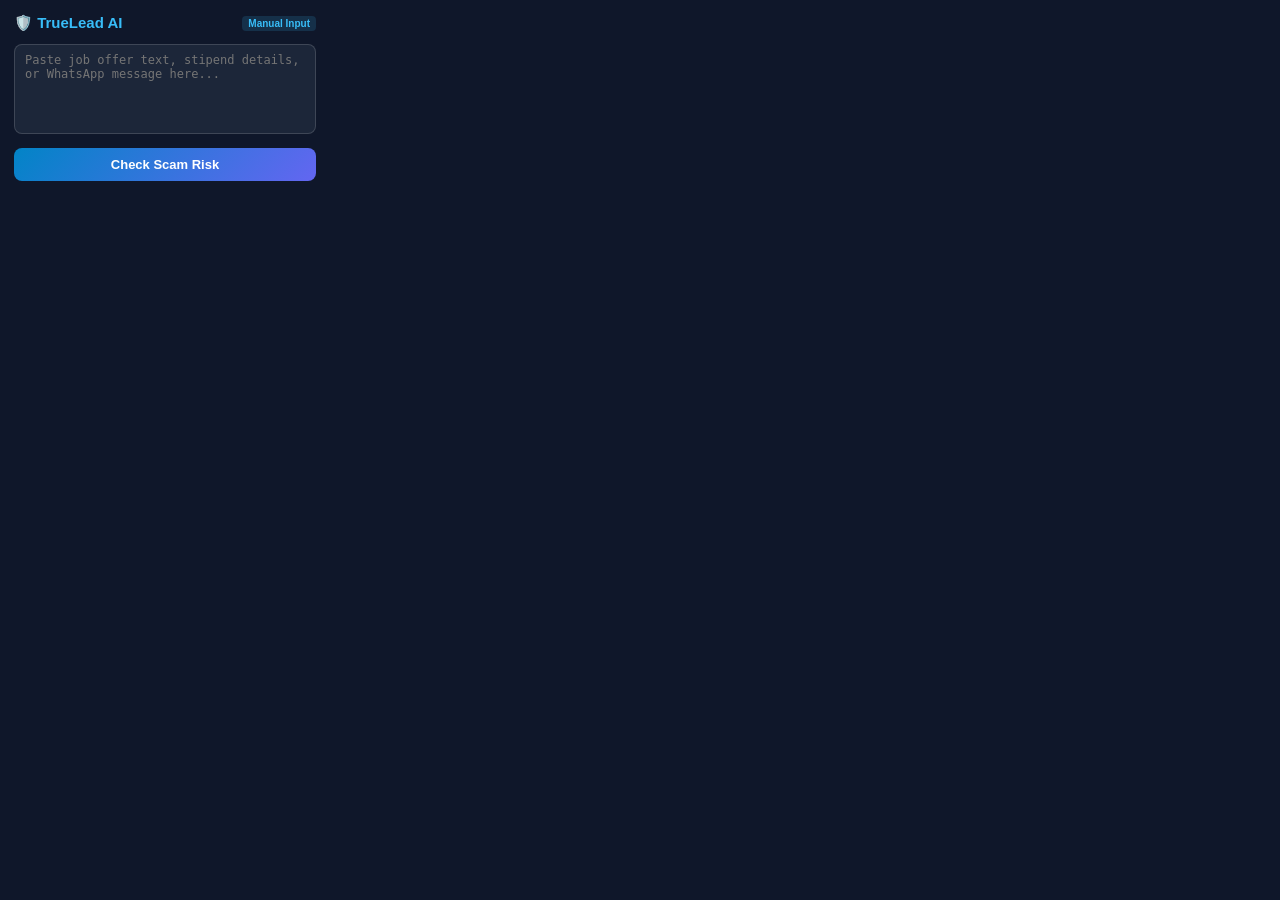
<file: extension/popup.html>
<!DOCTYPE html>
<html>
<head>
    <meta charset="utf-8">
    <style>
        body {
            width: 330px;
            padding: 14px;
            font-family: -apple-system, BlinkMacSystemFont, 'Segoe UI', Roboto, Helvetica, Arial, sans-serif;
            background: #0f172a;
            color: #f8fafc;
            margin: 0;
            box-sizing: border-box;
        }
        .header {
            font-size: 15px;
            font-weight: 700;
            margin-bottom: 12px;
            color: #38bdf8;
            display: flex;
            align-items: center;
            justify-content: space-between;
        }
        .status-badge {
            font-size: 10px;
            font-weight: 600;
            padding: 2px 6px;
            border-radius: 4px;
            background: rgba(56, 189, 248, 0.15);
            color: #38bdf8;
        }
        textarea {
            width: 100%;
            height: 90px;
            background: rgba(30, 41, 59, 0.9);
            border: 1px solid rgba(255, 255, 255, 0.15);
            border-radius: 8px;
            color: #f8fafc;
            padding: 8px 10px;
            box-sizing: border-box;
            font-size: 12px;
            resize: none;
            margin-bottom: 10px;
            outline: none;
        }
        textarea:focus {
            border-color: #38bdf8;
        }
        button {
            width: 100%;
            padding: 9px;
            background: linear-gradient(135deg, #0284c7 0%, #6366f1 100%);
            border: none;
            border-radius: 8px;
            color: #ffffff;
            font-weight: 600;
            cursor: pointer;
            font-size: 13px;
            transition: opacity 0.2s;
            margin-bottom: 6px;
        }
        button:hover {
            opacity: 0.95;
        }
        .secondary-btn {
            background: rgba(255, 255, 255, 0.1);
            color: #38bdf8;
            display: none;
        }
        .secondary-btn:hover {
            background: rgba(255, 255, 255, 0.18);
        }
        #pop-result {
            margin-top: 12px;
            padding: 10px 12px;
            background: rgba(30, 41, 59, 0.7);
            border-radius: 8px;
            border: 1px solid rgba(255, 255, 255, 0.1);
            display: none;
        }
        .score-header {
            display: flex;
            align-items: center;
            justify-content: space-between;
            margin-bottom: 6px;
        }
        .pop-score {
            font-size: 22px;
            font-weight: 800;
        }
        .pop-tag {
            font-size: 10px;
            font-weight: 700;
            padding: 2px 6px;
            border-radius: 9999px;
            text-transform: uppercase;
        }
        .pop-tag-low { background: rgba(16, 185, 129, 0.2); color: #34d399; }
        .pop-tag-med { background: rgba(245, 158, 11, 0.2); color: #fbbf24; }
        .pop-tag-high { background: rgba(239, 68, 68, 0.2); color: #f87171; }
        .pop-flags {
            font-size: 11px;
            color: #cbd5e1;
            margin-top: 6px;
            border-top: 1px solid rgba(255, 255, 255, 0.08);
            padding-top: 6px;
        }
        .pop-flag-item {
            margin-bottom: 3px;
        }
        .pop-report {
            margin-top: 8px;
            padding-top: 8px;
            border-top: 1px dashed rgba(255, 255, 255, 0.15);
            font-size: 11px;
        }
        .pop-verdict {
            color: #f1f5f9;
            font-weight: 500;
            margin-bottom: 6px;
            line-height: 1.35;
        }
        .pop-rec-item {
            color: #94a3b8;
            margin-bottom: 3px;
        }
    </style>
</head>
<body>
    <div class="header">
        <span>🛡️ TrueLead AI</span>
        <span class="status-badge" id="page-status">Manual Input</span>
    </div>
    
    <div id="manual-section">
        <button id="extract-btn" class="secondary-btn">Extract from Page</button>
        <textarea id="pop-text" placeholder="Paste job offer text, stipend details, or WhatsApp message here..."></textarea>
        <button id="pop-btn">Check Scam Risk</button>
    </div>

    <div id="pop-result">
        <div class="score-header">
            <div>
                <span class="pop-score" id="pop-score-val">0%</span>
                <span style="font-size: 10px; color: #94a3b8;" id="pop-confidence"></span>
            </div>
            <span class="pop-tag" id="pop-tag">LOW</span>
        </div>
        <div class="pop-flags" id="pop-flags"></div>
        <div class="pop-report" id="pop-report" style="display:none;">
            <div class="pop-verdict" id="pop-verdict"></div>
            <div id="pop-recs"></div>
        </div>
    </div>

    <script src="popup.js"></script>
</body>
</html>
</file>
